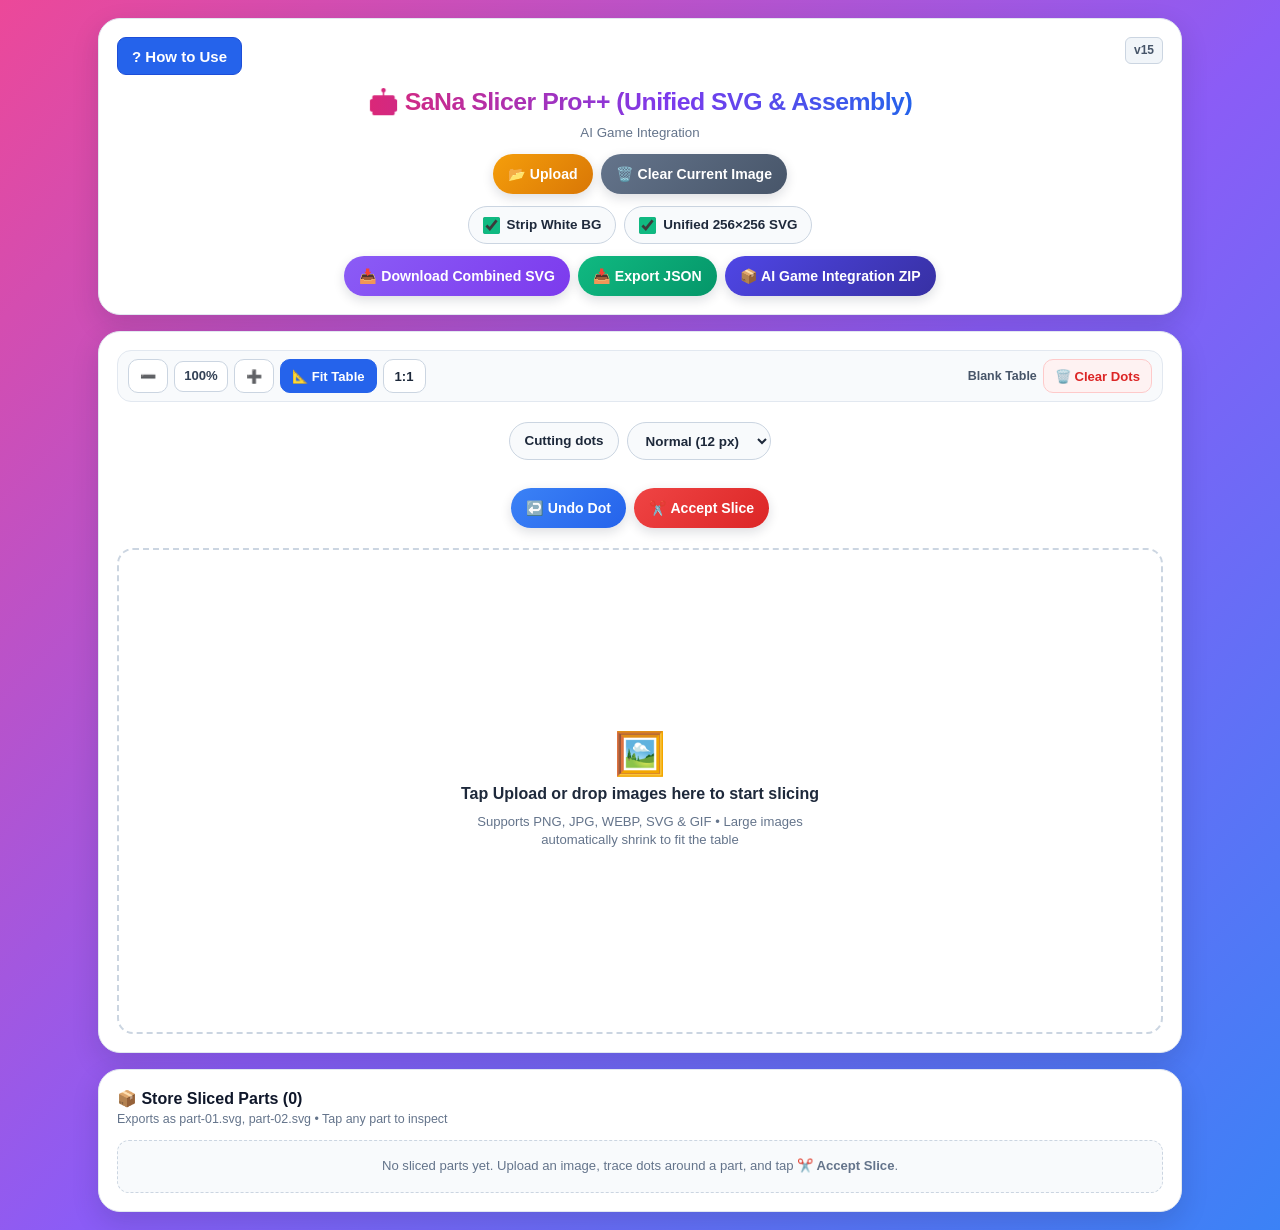
<file: index.html>
<!DOCTYPE html>
<html lang="en"><head><meta charset="UTF-8"><meta name="viewport" content="width=device-width, initial-scale=1"><title>Slicer</title><link rel="manifest" href="manifest.json"><meta http-equiv="refresh" content="0; url=./sana-slicer.html"></head><body><a href="./sana-slicer.html">Open Slicer</a></body></html>
</file>
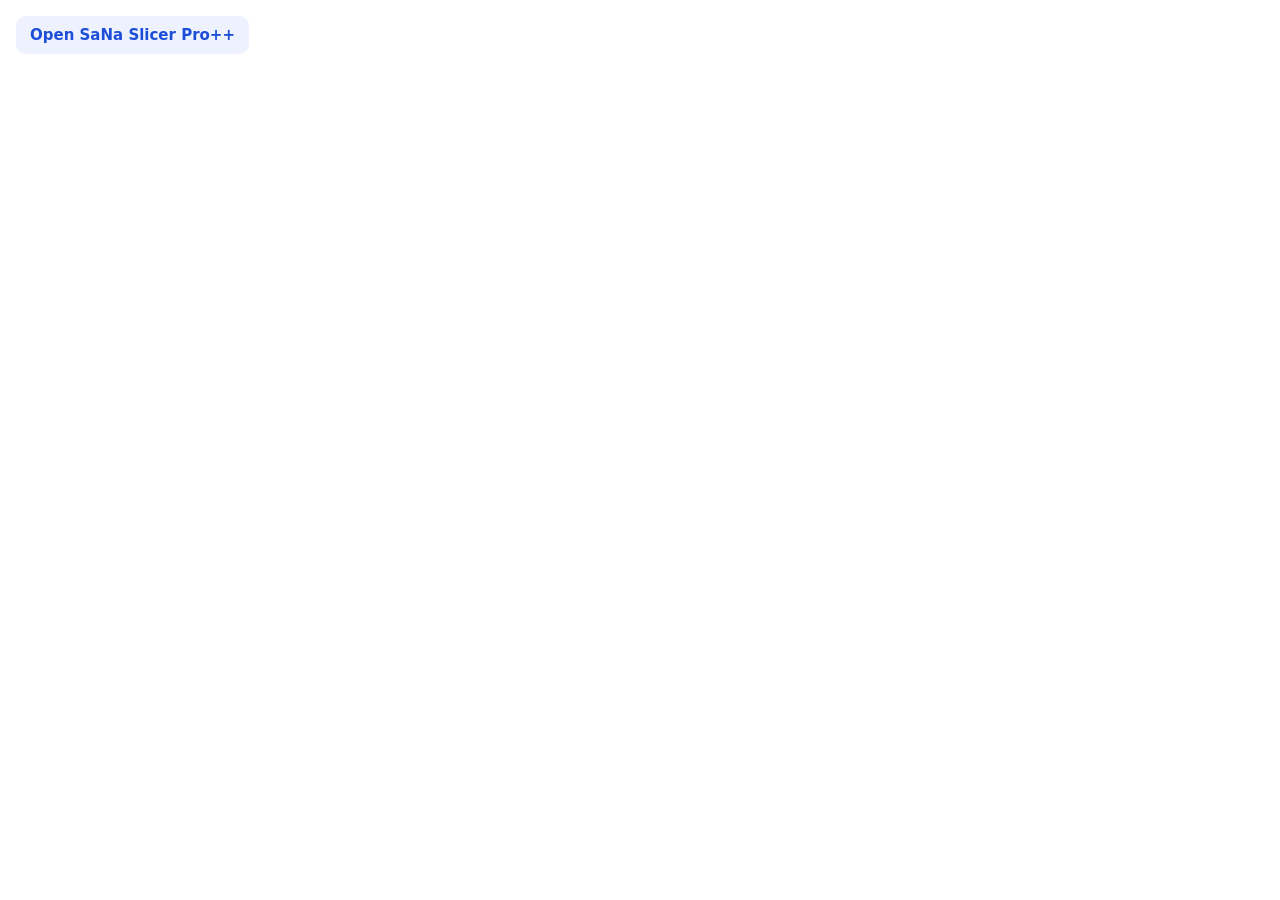
<file: navigation-snippet.html>
<!-- Paste inside the existing index.html, immediately after <body> -->
<a href="sana-slicer.html" style="display:inline-block;padding:10px 14px;margin:8px;border-radius:10px;background:#eef2ff;color:#1d4ed8;font:700 15px system-ui,sans-serif;text-decoration:none">Open SaNa Slicer Pro++</a>
</file>
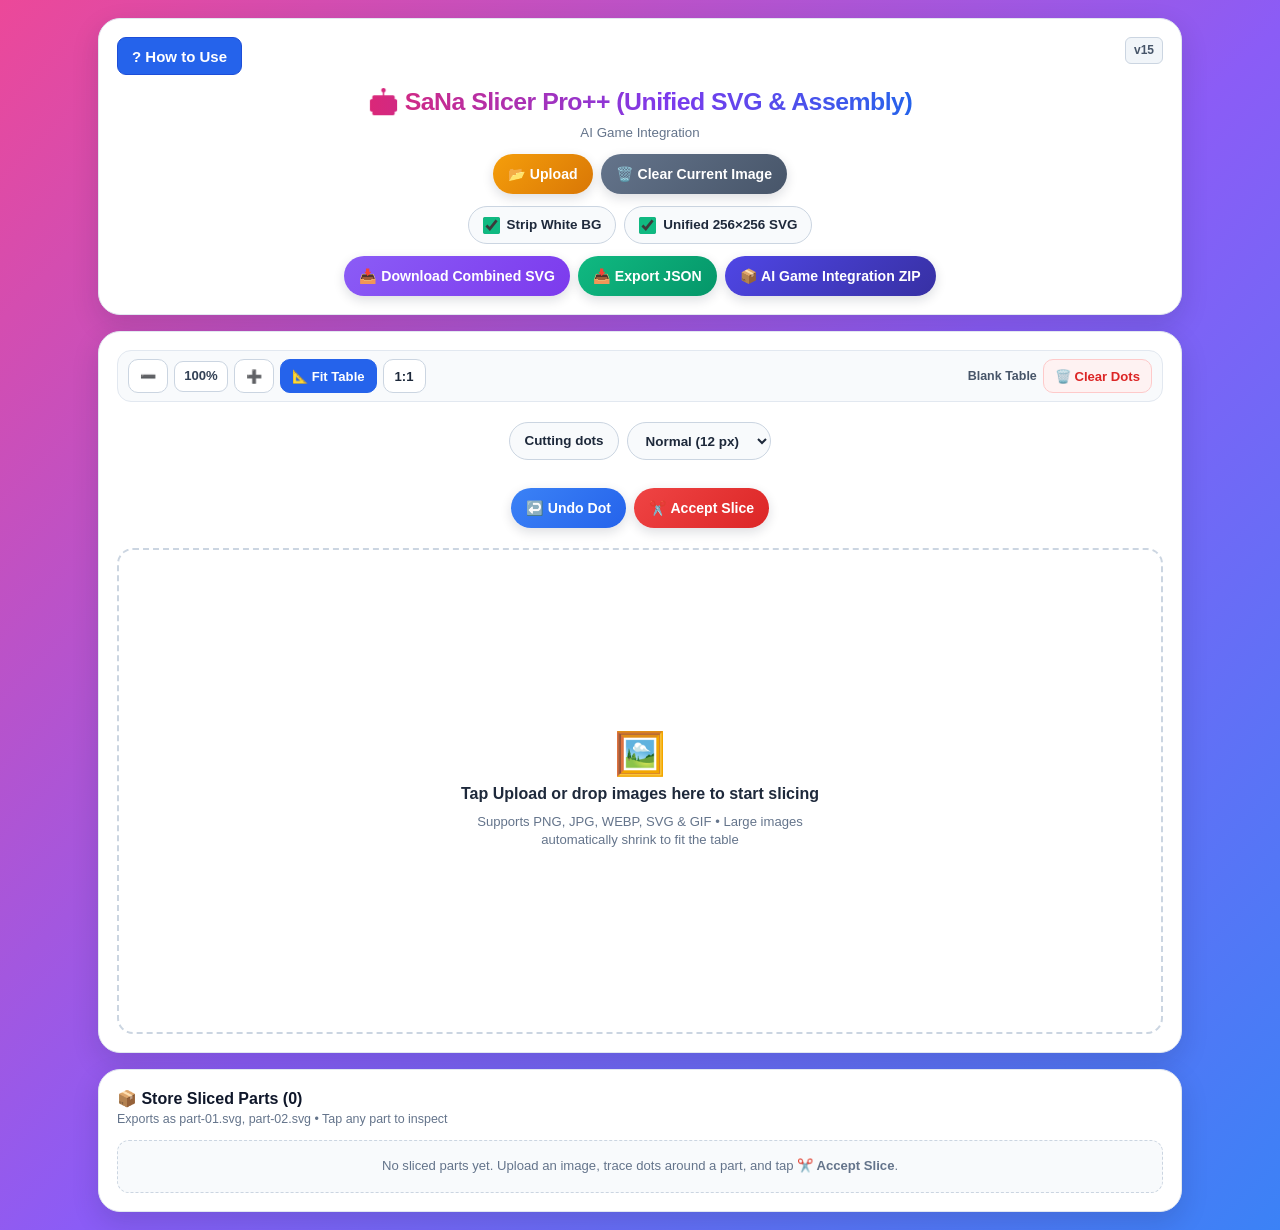
<file: sana-slicer.html>
<!DOCTYPE html>
<html lang="en">
<head>
  <meta charset="UTF-8" />
  <meta name="viewport" content="width=device-width, initial-scale=1.0, maximum-scale=5.0" />
  <title>SaNa Slicer Pro++ (Unified SVG &amp; Assembly)</title>
  <link rel="manifest" href="manifest.json">
  <meta name="apple-mobile-web-app-capable" content="yes">
  <meta name="apple-mobile-web-app-title" content="Slicer">
  <link rel="apple-touch-icon" href="icons/apple-touch-icon.png?v=2">
  <meta name="theme-color" content="#e07a5f">
  <style>
    /* =====================================================================
       1. BASE RESET & GRADIENT OUTER FRAME (100% SELF-CONTAINED OFFLINE CSS)
       ===================================================================== */
    *, *::before, *::after {
      box-sizing: border-box;
      margin: 0;
      padding: 0;
      -webkit-tap-highlight-color: transparent;
    }

    html, body {
      min-height: 100vh;
      width: 100%;
      font-family: -apple-system, BlinkMacSystemFont, "Segoe UI", Roboto, Helvetica, Arial, sans-serif;
      background: linear-gradient(135deg, #ec4899 0%, #8b5cf6 52%, #3b82f6 100%);
      color: #0f172a;
      line-height: 1.4;
      overflow-x: hidden;
    }

    /* Outer Gradient Padding Shell */
    .app-shell {
      width: 100%;
      max-width: 1120px;
      margin: 0 auto;
      padding: 10px;
      display: flex;
      flex-direction: column;
      gap: 12px;
    }

    @media (min-width: 768px) {
      .app-shell {
        padding: 18px;
        gap: 16px;
      }
    }

    /* Crisp White Rounded Card */
    .card {
      background: #ffffff;
      border-radius: 20px;
      border: 1.5px solid #e2e8f0;
      box-shadow: 0 10px 28px rgba(15, 23, 42, 0.14);
      padding: 14px;
      display: flex;
      flex-direction: column;
      gap: 12px;
    }

    @media (min-width: 768px) {
      .card {
        padding: 18px;
        border-radius: 22px;
      }
    }

    /* =====================================================================
       2. HEADER & ACTION PILL BUTTONS
       ===================================================================== */
    .app-header {
      text-align: center;
      display: flex;
      flex-direction: column;
      align-items: center;
      gap: 4px;
    }

    .app-title {
      font-size: clamp(1.12rem, 3.8vw, 1.55rem);
      font-weight: 800;
      letter-spacing: -0.02em;
      background: linear-gradient(90deg, #db2777 0%, #7c3aed 55%, #2563eb 100%);
      -webkit-background-clip: text;
      -webkit-text-fill-color: transparent;
      display: inline-flex;
      align-items: center;
      justify-content: center;
      gap: 8px;
      flex-wrap: wrap;
    }

    .pill-row {
      display: flex;
      flex-wrap: wrap;
      align-items: center;
      justify-content: center;
      gap: 8px;
    }

    .pill-btn {
      position: relative;
      display: inline-flex;
      align-items: center;
      justify-content: center;
      gap: 6px;
      padding: 10px 15px;
      border-radius: 9999px;
      border: none;
      font-size: 0.88rem;
      font-weight: 700;
      color: #ffffff;
      cursor: pointer;
      user-select: none;
      box-shadow: 0 4px 12px rgba(15, 23, 42, 0.14);
      transition: transform 0.14s ease, box-shadow 0.14s ease, filter 0.14s ease;
      overflow: hidden;
      min-height: 40px;
    }

    .pill-btn:hover {
      filter: brightness(1.05);
      transform: translateY(-1px);
    }

    .pill-btn:active {
      transform: scale(0.97);
    }

    /* Button Color Variants */
    .btn-orange {
      background: linear-gradient(135deg, #f59e0b 0%, #d97706 100%);
    }

    .btn-blue {
      background: linear-gradient(135deg, #3b82f6 0%, #2563eb 100%);
    }

    .btn-red {
      background: linear-gradient(135deg, #ef4444 0%, #dc2626 100%);
    }

    .btn-slate-red {
      background: linear-gradient(135deg, #64748b 0%, #475569 100%);
    }

    .btn-purple {
      background: linear-gradient(135deg, #8b5cf6 0%, #7c3aed 100%);
    }

    .btn-emerald {
      background: linear-gradient(135deg, #10b981 0%, #059669 100%);
    }

    .btn-indigo {
      background: linear-gradient(135deg, #4f46e5 0%, #3730a3 100%);
    }

    /* Native File Input Overlay Inside Upload Pill for 100% Mobile + Desktop Reliability */
    .upload-label {
      cursor: pointer;
    }

    .upload-label input[type="file"] {
      position: absolute;
      inset: 0;
      width: 100%;
      height: 100%;
      opacity: 0.001;
      cursor: pointer;
      z-index: 3;
    }

    .upload-label span {
      position: relative;
      z-index: 2;
      pointer-events: none;
    }

    /* Fallback native file bar if a sandboxed iframe blocks label-wrapped file pickers */
    .direct-picker-row {
      display: none;
      align-items: center;
      justify-content: center;
      gap: 8px;
      flex-wrap: wrap;
      padding: 6px 10px;
      border-radius: 12px;
      background: #fffbeb;
      border: 1px dashed #f59e0b;
      font-size: 0.78rem;
      color: #92400e;
    }

    .direct-picker-row.show {
      display: flex;
    }

    /* Checkbox Option Pills */
    .check-pill {
      display: inline-flex;
      align-items: center;
      gap: 7px;
      padding: 8px 14px;
      border-radius: 9999px;
      background: #f8fafc;
      border: 1.5px solid #cbd5e1;
      font-size: 0.84rem;
      font-weight: 700;
      color: #1e293b;
      cursor: pointer;
      user-select: none;
      min-height: 38px;
      transition: border-color 0.15s ease, background 0.15s ease;
    }

    .check-pill:hover {
      border-color: #8b5cf6;
      background: #f5f3ff;
    }

    .check-pill input[type="checkbox"] {
      width: 17px;
      height: 17px;
      accent-color: #10b981;
      cursor: pointer;
    }

    /* =====================================================================
       3. MULTI-IMAGE THUMBNAIL STRIP (HIDDEN WHEN BLANK)
       ===================================================================== */
    .thumb-bar-wrap {
      display: none;
      align-items: center;
      justify-content: space-between;
      gap: 10px;
      flex-wrap: wrap;
      padding-bottom: 4px;
      border-bottom: 1px solid #f1f5f9;
    }

    .thumb-strip {
      display: flex;
      align-items: center;
      gap: 10px;
      overflow-x: auto;
      padding: 4px 2px;
      flex: 1;
    }

    .thumb-item {
      position: relative;
      width: 66px;
      height: 66px;
      flex-shrink: 0;
      border-radius: 14px;
      border: 2px solid #cbd5e1;
      background: #f8fafc;
      cursor: pointer;
      overflow: visible;
      transition: transform 0.14s ease, border-color 0.14s ease, box-shadow 0.14s ease;
    }

    .thumb-item.active {
      border-color: #8b5cf6;
      box-shadow: 0 0 0 3px rgba(139, 92, 246, 0.24);
      transform: translateY(-1px);
    }

    .thumb-img-box {
      width: 100%;
      height: 100%;
      border-radius: 12px;
      overflow: hidden;
      display: flex;
      align-items: center;
      justify-content: center;
      background: #ffffff;
    }

    .thumb-img-box img {
      width: 100%;
      height: 100%;
      object-fit: contain;
      display: block;
    }

    .thumb-index {
      position: absolute;
      top: 4px;
      left: 4px;
      min-width: 20px;
      height: 20px;
      padding: 0 5px;
      border-radius: 9999px;
      background: #7c3aed;
      color: #ffffff;
      font-size: 0.72rem;
      font-weight: 800;
      display: flex;
      align-items: center;
      justify-content: center;
      box-shadow: 0 2px 5px rgba(0, 0, 0, 0.22);
      pointer-events: none;
    }

    .thumb-del {
      position: absolute;
      top: -6px;
      right: -6px;
      width: 22px;
      height: 22px;
      border-radius: 9999px;
      border: 2px solid #ffffff;
      background: #ef4444;
      color: #ffffff;
      font-size: 0.8rem;
      font-weight: 900;
      line-height: 1;
      display: flex;
      align-items: center;
      justify-content: center;
      cursor: pointer;
      box-shadow: 0 2px 6px rgba(239, 68, 68, 0.45);
      z-index: 5;
    }

    .thumb-del:hover {
      background: #dc2626;
      transform: scale(1.08);
    }

    /* =====================================================================
       4. ZOOM (- / +) & SLICING TABLE TOOLBAR
       ===================================================================== */
    .table-toolbar {
      display: flex;
      flex-wrap: wrap;
      align-items: center;
      justify-content: space-between;
      gap: 8px;
      background: #f8fafc;
      border: 1px solid #e2e8f0;
      border-radius: 14px;
      padding: 8px 10px;
    }

    .zoom-group {
      display: flex;
      align-items: center;
      gap: 6px;
      flex-wrap: wrap;
    }

    .mini-btn {
      display: inline-flex;
      align-items: center;
      justify-content: center;
      gap: 4px;
      padding: 6px 11px;
      min-height: 34px;
      min-width: 36px;
      border-radius: 10px;
      border: 1.5px solid #cbd5e1;
      background: #ffffff;
      color: #1e293b;
      font-size: 0.82rem;
      font-weight: 700;
      cursor: pointer;
      user-select: none;
      transition: background 0.12s ease, border-color 0.12s ease;
    }

    .mini-btn:hover {
      background: #f1f5f9;
      border-color: #94a3b8;
    }

    .mini-btn:active {
      transform: scale(0.96);
    }

    .mini-btn-primary {
      background: #2563eb;
      border-color: #2563eb;
      color: #ffffff;
    }

    .mini-btn-primary:hover {
      background: #1d4ed8;
      border-color: #1d4ed8;
    }

    .mini-btn-danger {
      background: #fef2f2;
      border-color: #fecaca;
      color: #dc2626;
    }

    .mini-btn-danger:hover {
      background: #fee2e2;
      border-color: #fca5a5;
    }

    .zoom-readout {
      min-width: 54px;
      text-align: center;
      padding: 5px 8px;
      border-radius: 9px;
      background: #ffffff;
      border: 1px solid #cbd5e1;
      font-size: 0.82rem;
      font-weight: 800;
      color: #334155;
      font-variant-numeric: tabular-nums;
    }

    .dim-readout {
      font-size: 0.78rem;
      font-weight: 600;
      color: #475569;
      font-variant-numeric: tabular-nums;
    }

    /* =====================================================================
       5. SLICING TABLE VIEWPORT & BLANK DROPZONE
       ===================================================================== */
    .table-viewport {
      position: relative;
      width: 100%;
      min-height: 320px;
      height: 54vh;
      max-height: 600px;
      border-radius: 16px;
      border: 2px dashed #cbd5e1;
      background-color: #ffffff;
      overflow: auto;
      display: flex;
      align-items: center;
      justify-content: center;
      transition: border-color 0.15s ease, background-color 0.15s ease;
    }

    .table-viewport.drag-over {
      border-color: #8b5cf6;
      background-color: #f5f3ff;
    }

    .table-viewport.has-image {
      border-style: solid;
      border-color: #e2e8f0;
      background: #fff;
    }

    .empty-dropzone {
      width: 100%;
      height: 100%;
      min-height: 300px;
      display: flex;
      flex-direction: column;
      align-items: center;
      justify-content: center;
      text-align: center;
      padding: 24px;
      cursor: pointer;
      gap: 8px;
      color: #475569;
    }

    .empty-icon {
      font-size: 2.6rem;
      line-height: 1;
    }

    .empty-title {
      font-size: 1rem;
      font-weight: 800;
      color: #1e293b;
    }

    .empty-sub {
      font-size: 0.82rem;
      color: #64748b;
      max-width: 340px;
    }

    .canvas-stage {
      display: none;
      position: relative;
      margin: auto;
      padding: 0;
      flex-shrink: 0;
      line-height: 0;
    }

    #slicingCanvas {
      display: block;
      border-radius: 6px;
      background: #fff;
      cursor: crosshair;
      touch-action: none;
    }

    .helper-hint {
      text-align: center;
      font-size: 0.8rem;
      color: #475569;
    }

    /* =====================================================================
       6. STORE SLICED PARTS TRAY & INSPECT MODAL
       ===================================================================== */
    .store-header {
      display: flex;
      align-items: center;
      justify-content: space-between;
      gap: 8px;
      flex-wrap: wrap;
    }

    .store-title {
      font-size: 1rem;
      font-weight: 800;
      color: #0f172a;
      display: flex;
      align-items: center;
      gap: 6px;
    }

    .store-sub {
      font-size: 0.78rem;
      color: #64748b;
    }

    .parts-grid {
      display: grid;
      grid-template-columns: repeat(auto-fill, minmax(136px, 1fr));
      gap: 10px;
    }

    .parts-empty {
      grid-column: 1 / -1;
      text-align: center;
      padding: 16px;
      border-radius: 12px;
      background: #f8fafc;
      border: 1px dashed #cbd5e1;
      font-size: 0.82rem;
      color: #64748b;
    }

    .part-card {
      background: #f8fafc;
      border: 1.5px solid #e2e8f0;
      border-radius: 14px;
      padding: 8px;
      display: flex;
      flex-direction: column;
      gap: 6px;
      transition: border-color 0.14s ease, transform 0.14s ease;
    }

    .part-card:hover {
      border-color: #8b5cf6;
      transform: translateY(-1px);
    }

    .part-preview {
      width: 100%;
      height: 92px;
      border-radius: 10px;
      background-color: #ffffff;
      background-image:
        linear-gradient(45deg, #f1f5f9 25%, transparent 25%),
        linear-gradient(-45deg, #f1f5f9 25%, transparent 25%),
        linear-gradient(45deg, transparent 75%, #f1f5f9 75%),
        linear-gradient(-45deg, transparent 75%, #f1f5f9 75%);
      background-size: 14px 14px;
      background-position: 0 0, 0 7px, 7px -7px, -7px 0;
      border: 1px solid #e2e8f0;
      display: flex;
      align-items: center;
      justify-content: center;
      overflow: hidden;
      cursor: pointer;
      padding: 4px;
    }

    .part-preview img {
      max-width: 100%;
      max-height: 100%;
      object-fit: contain;
    }

    .part-name {
      font-size: 0.78rem;
      font-weight: 800;
      color: #1e293b;
      white-space: nowrap;
      overflow: hidden;
      text-overflow: ellipsis;
    }

    .part-meta {
      font-size: 0.7rem;
      color: #64748b;
      font-variant-numeric: tabular-nums;
    }

    .part-actions {
      display: flex;
      align-items: center;
      gap: 4px;
    }

    .part-btn {
      flex: 1;
      padding: 5px 6px;
      border-radius: 8px;
      border: 1px solid #cbd5e1;
      background: #ffffff;
      color: #1e293b;
      font-size: 0.72rem;
      font-weight: 700;
      cursor: pointer;
    }

    .part-btn:hover {
      background: #f1f5f9;
    }

    .part-btn-del {
      color: #dc2626;
      border-color: #fecaca;
      background: #fef2f2;
      flex: 0 0 auto;
      padding: 5px 8px;
    }

    /* Toast Notification Banner */
    .toast {
      position: fixed;
      bottom: 18px;
      left: 50%;
      transform: translateX(-50%) translateY(100px);
      background: #0f172a;
      color: #ffffff;
      padding: 10px 18px;
      border-radius: 9999px;
      font-size: 0.84rem;
      font-weight: 700;
      box-shadow: 0 10px 25px rgba(15, 23, 42, 0.3);
      z-index: 9999;
      opacity: 0;
      transition: transform 0.22s ease, opacity 0.22s ease;
      max-width: 92vw;
      text-align: center;
      pointer-events: none;
    }

    .toast.show {
      transform: translateX(-50%) translateY(0);
      opacity: 1;
    }

    /* Inspect Modal */
    .modal-backdrop {
      position: fixed;
      inset: 0;
      background: rgba(15, 23, 42, 0.65);
      display: none;
      align-items: center;
      justify-content: center;
      padding: 16px;
      z-index: 9000;
    }

    .modal-backdrop.open {
      display: flex;
    }

    .modal-card {
      background: #ffffff;
      border-radius: 20px;
      max-width: 440px;
      width: 100%;
      padding: 18px;
      display: flex;
      flex-direction: column;
      gap: 12px;
      box-shadow: 0 20px 45px rgba(15, 23, 42, 0.35);
    }

    .modal-preview-box {
      width: 100%;
      height: 220px;
      border-radius: 14px;
      border: 1px solid #e2e8f0;
      background-image:
        linear-gradient(45deg, #f1f5f9 25%, transparent 25%),
        linear-gradient(-45deg, #f1f5f9 25%, transparent 25%),
        linear-gradient(45deg, transparent 75%, #f1f5f9 75%),
        linear-gradient(-45deg, transparent 75%, #f1f5f9 75%);
      background-size: 16px 16px;
      background-position: 0 0, 0 8px, 8px -8px, -8px 0;
      display: flex;
      align-items: center;
      justify-content: center;
      padding: 12px;
    }

    .modal-preview-box img {
      max-width: 100%;
      max-height: 100%;
      object-fit: contain;
    }
  </style>
</head>
<body>
  <!-- SaNa navigation: independent of slicer application controls -->
  

  <main class="app-shell">
    <!-- ===================================================================
         CARD 1: HEADER, UPLOAD, POLYGON ACTIONS & COMBINED/FOLDER EXPORTS
         =================================================================== -->
    <section class="card">
      <header class="app-header" style="position:relative;padding-top:48px">
        <small aria-label="Installed page version" style="position:absolute;top:0;right:0;font-size:12px;font-weight:700;color:#475569;background:#f1f5f9;border:1px solid #cbd5e1;border-radius:6px;padding:4px 8px">v15</small>
        <button type="button" id="slicerHelp" style="position:absolute;top:0;left:0;border:1px solid #1d4ed8;border-radius:9px;padding:8px 14px;background:#2563eb;color:#fff;font-size:15px;font-weight:700;min-height:38px;cursor:pointer">? How to Use</button>
        <h1 class="app-title">🤖 SaNa Slicer Pro++ (Unified SVG &amp; Assembly)</h1>
        <small style="display:block;text-align:center;color:#64748b">AI Game Integration</small>
      </header>

      <!-- Row 1: Upload, Undo Dot, Accept Slice, Clear Images -->
      <div class="pill-row">
        <label id="uploadLabelBtn" for="fileInput" class="pill-btn btn-orange upload-label" title="Open internal folder or gallery to upload images">
          <span>📂 Upload</span>
          <input type="file" id="fileInput" accept="image/*,.png,.jpg,.jpeg,.webp,.gif,.svg" multiple />
        </label>

        <button type="button" id="btnClearImages" class="pill-btn btn-slate-red" title="Remove only the selected image; stored parts remain">
          <span>🗑️ Clear Current Image</span>
        </button>
      </div>


      <!-- Row 2: Strip White BG & Unified 256x256 SVG Options -->
      <div class="pill-row">
        <label class="check-pill" title="Automatically make white background pixels transparent">
          <input type="checkbox" id="chkStripWhite" checked />
          <span>Strip White BG</span>
        </label>

        <label class="check-pill" title="Normalize exported SVG parts into a unified 256×256 viewBox">
          <input type="checkbox" id="chkUnified256" checked />
          <span>Unified 256×256 SVG</span>
        </label>
      </div>

      <!-- Row 3: Combined SVG, JSON Manifest, and One-Destination Folder Export -->
      <div class="pill-row">
        <button type="button" id="btnDownloadCombinedSvg" class="pill-btn btn-purple" title="Download single SVG containing both sliced parts and assembly">
          <span>📥 Download Combined SVG</span>
        </button>

        <button type="button" id="btnExportJson" class="pill-btn btn-emerald" title="Download assembly manifest JSON">
          <span>📥 Export JSON</span>
        </button>

        <button type="button" id="btnSaveOneFolder" class="pill-btn btn-indigo" title="Download one ZIP ready for SaNa Toddlers integration">
          <span>📦 AI Game Integration ZIP</span>
        </button>
      </div>

      <!-- Direct Fallback File Picker (Shown automatically if sandbox/frame needs direct picker) -->
      <div class="direct-picker-row" id="directPickerRow">
        <span>Folder picker blocked in frame?</span>
        <input type="file" id="directFileInput" accept="image/*,.png,.jpg,.jpeg,.webp,.gif,.svg" multiple style="max-width:210px;font-size:0.75rem;" />
      </div>
    </section>

    <!-- ===================================================================
         CARD 2: THUMBNAIL STRIP, ZOOM (-/+) FIT BAR & SLICING TABLE
         =================================================================== -->
    <section class="card">
      <!-- Multi-Image Switcher (Hidden when blank) -->
      <div class="thumb-bar-wrap" id="thumbBarWrap">
        <div class="thumb-strip" id="thumbStrip"></div>
        <button type="button" id="btnClearAllThumb" class="mini-btn mini-btn-danger" title="Remove all uploaded images; stored parts remain">
          🗑️ Clear All Images
        </button>
      </div>

      <!-- Zoom (- / +) & Fit Table Toolbar -->
      <div class="table-toolbar">
        <div class="zoom-group">
          <button type="button" id="btnZoomOut" class="mini-btn" title="Zoom Out (-)">➖</button>
          <span class="zoom-readout" id="zoomReadout">100%</span>
          <button type="button" id="btnZoomIn" class="mini-btn" title="Zoom In (+)">➕</button>
          <button type="button" id="btnFitTable" class="mini-btn mini-btn-primary" title="Fit image to slicing table">📐 Fit Table</button>
          <button type="button" id="btnZoom100" class="mini-btn" title="Reset zoom to 1:1">1:1</button>
        </div>

        <div class="zoom-group">
          <span class="dim-readout" id="dimReadout">Blank Table</span>
          <button type="button" id="btnClearDots" class="mini-btn mini-btn-danger" title="Clear current cut dots">🗑️ Clear Dots</button>
        </div>
      </div>

      <div class="pill-row" style="margin:8px 0">
        <label class="check-pill" for="dotSize">Cutting dots</label>
        <select id="dotSize" class="check-pill" aria-label="Cutting dot size">
          <option value="sharp">Sharp (4 px)</option>
          <option value="medium">Medium (8 px)</option>
          <option value="normal" selected>Normal (12 px)</option>
        </select>
      </div>
      <div class="pill-row" style="margin:8px 0">
        <button type="button" id="btnUndoDot" class="pill-btn btn-blue" title="Remove the last placed dot">
          <span>↩️ Undo Dot</span>
        </button>

        <button type="button" id="btnAcceptSlice" class="pill-btn btn-red" title="Cut and store the selected polygon slice">
          <span>✂️ Accept Slice</span>
        </button>

      </div>
      <!-- Slicing Table Viewport (100% Blank Dropzone by Default) -->
      <div class="table-viewport" id="tableViewport">
        <div class="empty-dropzone" id="emptyDropzone" role="button" tabindex="0" title="Click to open internal folder and select images">
          <div class="empty-icon">🖼️</div>
          <div class="empty-title">Tap Upload or drop images here to start slicing</div>
          <div class="empty-sub">Supports PNG, JPG, WEBP, SVG &amp; GIF • Large images automatically shrink to fit the table</div>
        </div>

        <div class="canvas-stage" id="canvasStage">
          <canvas id="slicingCanvas"></canvas>
        </div>
      </div>

      <p class="helper-hint" id="helperHint" style="display:none;">
        Tap or click around a part to place green/red cut dots, then tap <strong>✂️ Accept Slice</strong>. Each tap adds one dot; Undo Dot removes the last point.
      </p>
    </section>

    <!-- ===================================================================
         CARD 3: STORE SLICED PARTS TRAY
         =================================================================== -->
    <section class="card">
      <div class="store-header">
        <div>
          <div class="store-title" id="storeTitle">📦 Store Sliced Parts (0)</div>
          <div class="store-sub">Exports as part-01.svg, part-02.svg • Tap any part to inspect</div>
        </div>
        <button type="button" id="btnClearParts" class="mini-btn mini-btn-danger" style="display:none;">
          🗑️ Clear Parts
        </button>
      </div>

      <div class="parts-grid" id="partsGrid">
        <div class="parts-empty">No sliced parts yet. Upload an image, trace dots around a part, and tap <strong>✂️ Accept Slice</strong>.</div>
      </div>
    </section>
  </main>

  <!-- Toast Message Banner -->
  <div class="toast" id="toast"></div>

  <!-- Part Inspection Modal -->
  <div class="modal-backdrop" id="inspectModal">
    <div class="modal-card">
      <div style="display:flex;align-items:center;justify-content:space-between;">
        <strong id="modalTitle" style="font-size:1rem;color:#0f172a;">part-01.svg</strong>
        <button type="button" id="btnCloseModal" class="mini-btn">✕ Close</button>
      </div>
      <div class="modal-preview-box">
        <img id="modalImg" alt="Sliced part preview" />
      </div>
      <div id="modalMeta" style="font-size:0.8rem;color:#475569;"></div>
      <div style="display:flex;gap:8px;justify-content:flex-end;">
        <button type="button" id="btnModalDownload" class="pill-btn btn-purple" style="padding:8px 14px;font-size:0.82rem;">
          📥 Download SVG
        </button>
      </div>
    </div>
  </div>

  <script>
    /* =====================================================================
       1. APPLICATION STATE (100% BLANK INITIALIZATION)
       ===================================================================== */
    const state = {
      images: [],        // Array of { id, name, dataUrl, img, width, height, dots: [], zoom: 1, fitMode: true }
      activeIdx: 0,
      parts: [],         // Array of { id, filename, svgContent, svgDataUrl, pngDataUrl, x, y, width, height, polygon, sourceName, sourceW, sourceH }
      stripWhiteBg: true,
      unified256: true,
      dragDotIdx: -1,
      inspectedPart: null
    };

    const el = {
      uploadLabelBtn: document.getElementById('uploadLabelBtn'),
      fileInput: document.getElementById('fileInput'),
      directPickerRow: document.getElementById('directPickerRow'),
      directFileInput: document.getElementById('directFileInput'),
      btnUndoDot: document.getElementById('btnUndoDot'),
      btnAcceptSlice: document.getElementById('btnAcceptSlice'),
      btnClearImages: document.getElementById('btnClearImages'),
      btnClearAllThumb: document.getElementById('btnClearAllThumb'),
      chkStripWhite: document.getElementById('chkStripWhite'),
      chkUnified256: document.getElementById('chkUnified256'),
      btnDownloadCombinedSvg: document.getElementById('btnDownloadCombinedSvg'),
      btnExportJson: document.getElementById('btnExportJson'),
      btnSaveOneFolder: document.getElementById('btnSaveOneFolder'),
      thumbBarWrap: document.getElementById('thumbBarWrap'),
      thumbStrip: document.getElementById('thumbStrip'),
      btnZoomOut: document.getElementById('btnZoomOut'),
      btnZoomIn: document.getElementById('btnZoomIn'),
      btnFitTable: document.getElementById('btnFitTable'),
      btnZoom100: document.getElementById('btnZoom100'),
      btnClearDots: document.getElementById('btnClearDots'),
      zoomReadout: document.getElementById('zoomReadout'),
      dimReadout: document.getElementById('dimReadout'),
      tableViewport: document.getElementById('tableViewport'),
      emptyDropzone: document.getElementById('emptyDropzone'),
      canvasStage: document.getElementById('canvasStage'),
      canvas: document.getElementById('slicingCanvas'),
      helperHint: document.getElementById('helperHint'),
      storeTitle: document.getElementById('storeTitle'),
      btnClearParts: document.getElementById('btnClearParts'),
      partsGrid: document.getElementById('partsGrid'),
      toast: document.getElementById('toast'),
      inspectModal: document.getElementById('inspectModal'),
      modalTitle: document.getElementById('modalTitle'),
      modalImg: document.getElementById('modalImg'),
      modalMeta: document.getElementById('modalMeta'),
      btnCloseModal: document.getElementById('btnCloseModal'),
      btnModalDownload: document.getElementById('btnModalDownload')
    };

    const dotProfiles = { sharp: {radius:2, hit:3, line:1}, medium:{radius:4, hit:6, line:1.5}, normal:{radius:6, hit:9, line:2.5} };
    const dotSize = document.getElementById('dotSize');
    let board = {x:0,y:0,sx:1,sy:1,w:1,h:1};
    dotSize.addEventListener('change', renderCanvas);
    const ctx = el.canvas.getContext('2d');
    let toastTimer = null;

    function showToast(msg) {
      el.toast.textContent = msg;
      el.toast.classList.add('show');
      clearTimeout(toastTimer);
      toastTimer = setTimeout(() => {
        el.toast.classList.remove('show');
      }, 2800);
    }

    function getActiveImage() {
      if (!state.images.length) return null;
      if (state.activeIdx < 0 || state.activeIdx >= state.images.length) {
        state.activeIdx = 0;
      }
      return state.images[state.activeIdx];
    }

    /* =====================================================================
       2. IMAGE UPLOAD, AUTO-FIT TO TABLE & CLEAR HANDLERS
       ===================================================================== */
    function computeFitZoom(imgW, imgH) {
      const rect = el.tableViewport.getBoundingClientRect();
      const availW = Math.max(220, (rect.width || window.innerWidth - 48) - 56);
      const availH = Math.max(220, (rect.height || 360) - 56);
      const scale = Math.min(availW / imgW, availH / imgH, 1.5);
      return Math.max(0.05, Number(scale.toFixed(4)));
    }

    function openInternalFolderPicker() {
      // Allow native file input overlay to handle direct tap first; if triggered programmatically
      // from empty dropzone or keyboard, call showPicker() or click() with safe fallback.
      try {
        if (typeof el.fileInput.showPicker === 'function') {
          el.fileInput.showPicker();
          return;
        }
      } catch (_) {}

      try {
        el.fileInput.click();
      } catch (_) {
        el.directPickerRow.classList.add('show');
      }
    }

    function loadFiles(fileList) {
      const files = Array.from(fileList || []).filter(f => {
        if (!f) return false;
        if (f.type && f.type.startsWith('image/')) return true;
        return /\.(png|jpe?g|webp|gif|svg|bmp|avif)$/i.test(f.name || '');
      });

      if (!files.length) {
        showToast('Please select a valid image file (PNG, JPG, WEBP, SVG, GIF).');
        return;
      }

      let loadedCount = 0;
      files.forEach((file) => {
        const reader = new FileReader();
        reader.onload = (ev) => {
          const dataUrl = ev.target.result;
          const img = new Image();
          img.onload = () => {
            const natW = img.naturalWidth || img.width || 512;
            const natH = img.naturalHeight || img.height || 512;
            const fitZoom = computeFitZoom(natW, natH);

            state.images.push({
              id: 'img-' + Date.now() + '-' + Math.random().toString(36).slice(2, 6),
              name: file.name || ('image-' + (state.images.length + 1) + '.png'),
              dataUrl,
              img,
              width: natW,
              height: natH,
              dots: [],
              zoom: fitZoom,
              fitMode: true
            });

            loadedCount++;
            if (loadedCount === files.length) {
              state.activeIdx = state.images.length - 1;
              renderAll();
              showToast(`Loaded ${files.length} image${files.length > 1 ? 's' : ''} (auto-fitted to table)`);
            }
          };
          img.onerror = () => {
            showToast(`Could not decode ${file.name}`);
          };
          img.src = dataUrl;
        };
        reader.readAsDataURL(file);
      });
    }

    function handleFileInputChange(e) {
      if (e.target.files && e.target.files.length) {
        loadFiles(e.target.files);
        e.target.value = '';
      }
    }

    el.fileInput.addEventListener('change', handleFileInputChange);
    el.directFileInput.addEventListener('change', handleFileInputChange);

    // Ensure tapping Upload pill always triggers picker even if overlay is bypassed on some devices
    el.uploadLabelBtn.addEventListener('click', (e) => {
      if (e.target === el.fileInput) return;
      // Let standard label-to-input association fire natively; if nothing opens within 350ms
      // (e.g. inside restricted sandbox/webview), reveal direct picker bar.
      setTimeout(() => {
        if (!document.hasFocus()) return;
        el.directPickerRow.classList.add('show');
      }, 450);
    });

    // Clicking empty slicing table dropzone opens internal folder picker
    el.emptyDropzone.addEventListener('click', (e) => {
      e.preventDefault();
      openInternalFolderPicker();
    });

    el.emptyDropzone.addEventListener('keydown', (e) => {
      if (e.key === 'Enter' || e.key === ' ') {
        e.preventDefault();
        openInternalFolderPicker();
      }
    });

    // Drag & Drop onto Slicing Table
    el.tableViewport.addEventListener('dragover', (e) => {
      e.preventDefault();
      el.tableViewport.classList.add('drag-over');
    });

    el.tableViewport.addEventListener('dragleave', () => {
      el.tableViewport.classList.remove('drag-over');
    });

    el.tableViewport.addEventListener('drop', (e) => {
      e.preventDefault();
      el.tableViewport.classList.remove('drag-over');
      if (e.dataTransfer && e.dataTransfer.files && e.dataTransfer.files.length) {
        loadFiles(e.dataTransfer.files);
      }
    });

    // Clipboard Paste (Ctrl+V)
    window.addEventListener('paste', (e) => {
      const items = e.clipboardData && e.clipboardData.items;
      if (!items) return;
      const pasted = [];
      for (let i = 0; i < items.length; i++) {
        if (items[i].type.startsWith('image/')) {
          const f = items[i].getAsFile();
          if (f) pasted.push(f);
        }
      }
      if (pasted.length) {
        loadFiles(pasted);
      }
    });

    // Remove Single Image Thumbnail
    function removeImageAt(index) {
      state.images.splice(index, 1);
      if (state.activeIdx >= state.images.length) {
        state.activeIdx = Math.max(0, state.images.length - 1);
      }
      renderAll();
      showToast('Removed image');
    }

    // Clear All Uploaded Images
    function clearAllImages() {
      if (!state.images.length) {
        showToast('Workspace is already blank');
        return;
      }
      state.images = [];
      state.activeIdx = 0;
      renderAll();
      showToast('Cleared all uploaded images');
    }

    el.btnClearImages.addEventListener('click', () => { if (getActiveImage()) removeImageAt(state.activeIdx); });
    el.btnClearAllThumb.addEventListener('click', clearAllImages);

    /* =====================================================================
       3. ZOOM (- / +) & FIT TABLE CONTROLS
       ===================================================================== */
    function adjustZoom(delta) {
      const item = getActiveImage();
      if (!item) return;
      item.fitMode = false;
      item.zoom = Math.min(4, Math.max(0.05, Number((item.zoom + delta).toFixed(3))));
      renderCanvas();
    }

    el.btnZoomOut.addEventListener('click', () => adjustZoom(-0.1));
    el.btnZoomIn.addEventListener('click', () => adjustZoom(0.1));

    el.btnFitTable.addEventListener('click', () => {
      const item = getActiveImage();
      if (!item) return;
      item.fitMode = true;
      item.zoom = computeFitZoom(item.width, item.height);
      renderCanvas();
      showToast('Fitted image to slicing table');
    });

    el.btnZoom100.addEventListener('click', () => {
      const item = getActiveImage();
      if (!item) return;
      item.fitMode = false;
      item.zoom = 1;
      renderCanvas();
    });

    el.tableViewport.addEventListener('wheel', (e) => {
      if (!e.ctrlKey && !e.metaKey) return;
      const item = getActiveImage();
      if (!item) return;
      e.preventDefault();
      adjustZoom(e.deltaY < 0 ? 0.08 : -0.08);
    }, { passive: false });

    window.addEventListener('resize', () => {
      const item = getActiveImage();
      if (item && item.fitMode) {
        item.zoom = computeFitZoom(item.width, item.height);
        renderCanvas();
      }
    });

    /* =====================================================================
       4. DOT-BY-DOT POLYGON SLICING CANVAS INTERACTION
       ===================================================================== */
    function getPointerCanvasCoords(e) {
      const item = getActiveImage();
      if (!item) return null;
      const rect = el.canvas.getBoundingClientRect();
      const x = ((e.clientX - rect.left) * board.w / rect.width - board.x) / board.sx;
      const y = ((e.clientY - rect.top) * board.h / rect.height - board.y) / board.sy;
      return { x: Math.round(x * 10) / 10, y: Math.round(y * 10) / 10 };
    }

    let pendingTap = null;
    el.canvas.addEventListener('pointerdown', e => {
      if (!e.isPrimary || e.button !== 0 || !getActiveImage()) return;
      pendingTap = {id:e.pointerId,x:e.clientX,y:e.clientY,item:getActiveImage()};
      el.canvas.setPointerCapture(e.pointerId);
    });
    el.canvas.addEventListener('pointermove', e => {
      if (pendingTap && pendingTap.id === e.pointerId &&
          Math.hypot(e.clientX-pendingTap.x,e.clientY-pendingTap.y)>8) pendingTap.cancelled = true;
    });
    el.canvas.addEventListener('pointerup', e => {
      if (!pendingTap || pendingTap.id !== e.pointerId) return;
      const tap = pendingTap;
      pendingTap = null;
      if (tap.cancelled || tap.item !== getActiveImage() ||
          Math.hypot(e.clientX-tap.x,e.clientY-tap.y)>8) return;
      const pt = getPointerCanvasCoords(e);
      if (!pt) return;
      tap.item.dots.push(pt);
      renderCanvas();
    });
    el.canvas.addEventListener('pointercancel', () => { pendingTap = null; });
    el.canvas.addEventListener('lostpointercapture', () => { pendingTap = null; });

    el.btnUndoDot.addEventListener('click', () => {
      const item = getActiveImage();
      if (!item || !item.dots.length) {
        showToast('No dots to undo');
        return;
      }
      item.dots.pop();
      renderCanvas();
    });

    el.btnClearDots.addEventListener('click', () => {
      const item = getActiveImage();
      if (!item || !item.dots.length) return;
      item.dots = [];
      renderCanvas();
      showToast('Cleared cut dots');
    });

    /* =====================================================================
       5. POLYGON SLICE EXTRACTION & UNIFIED SVG GENERATION
       ===================================================================== */
    function stripNearWhiteBackground(imageData) {
      const data = imageData.data;
      for (let i = 0; i < data.length; i += 4) {
        const r = data[i];
        const g = data[i + 1];
        const b = data[i + 2];
        const a = data[i + 3];
        if (a > 0 && r > 240 && g > 240 && b > 240) {
          data[i + 3] = 0;
        }
      }
      return imageData;
    }

    // Rebuild remaining pixels from the original and all accepted polygons.
    function remainingImage(item) {
      const canvas = document.createElement('canvas');
      canvas.width = item.width;
      canvas.height = item.height;
      const g = canvas.getContext('2d');
      g.drawImage(item.img,0,0,item.width,item.height);
      g.globalCompositeOperation = 'destination-out';
      state.parts.filter(p => p.sourceId === item.id).forEach(p => {
        g.beginPath();
        p.polygon.forEach((v,i) => i ? g.lineTo(v.x,v.y) : g.moveTo(v.x,v.y));
        g.closePath();
        g.fill();
      });
      return canvas;
    }

    function acceptCurrentSlice() {
      const item = getActiveImage();
      if (!item) {
        showToast('Upload an image first');
        return;
      }
      if (item.dots.length < 3) {
        showToast('Place at least 3 dots around a part before accepting slice');
        return;
      }

      // Compute tight bounding box of polygon
      let minX = item.width, minY = item.height, maxX = 0, maxY = 0;
      item.dots.forEach((p) => {
        if (p.x < minX) minX = p.x;
        if (p.y < minY) minY = p.y;
        if (p.x > maxX) maxX = p.x;
        if (p.y > maxY) maxY = p.y;
      });

      minX = Math.max(0, Math.floor(minX));
      minY = Math.max(0, Math.floor(minY));
      maxX = Math.min(item.width, Math.ceil(maxX));
      maxY = Math.min(item.height, Math.ceil(maxY));

      if (maxX <= minX || maxY <= minY) { showToast("Cut must overlap the image"); return; }
      const cropW = Math.max(4, maxX - minX);
      const cropH = Math.max(4, maxY - minY);

      // Draw clipped polygon onto offscreen full-resolution canvas
      const offCanvas = document.createElement('canvas');
      offCanvas.width = cropW;
      offCanvas.height = cropH;
      const offCtx = offCanvas.getContext('2d');

      offCtx.save();
      offCtx.beginPath();
      item.dots.forEach((p, idx) => {
        const lx = p.x - minX;
        const ly = p.y - minY;
        if (idx === 0) offCtx.moveTo(lx, ly);
        else offCtx.lineTo(lx, ly);
      });
      offCtx.closePath();
      offCtx.clip();
      offCtx.drawImage(remainingImage(item), -minX, -minY, item.width, item.height);
      offCtx.restore();

      if (state.stripWhiteBg) {
        const imgData = offCtx.getImageData(0, 0, cropW, cropH);
        offCtx.putImageData(stripNearWhiteBackground(imgData), 0, 0);
      }

      const pngDataUrl = offCanvas.toDataURL('image/png');
      let partNum = 1;
      while (state.parts.some(p => p.id === `part-${String(partNum).padStart(2, '0')}`)) partNum++;
      const paddedNum = String(partNum).padStart(2, '0');
      const filename = `part-${paddedNum}.svg`;

      // Build standalone SVG (either Unified 256x256 or native crop dimensions)
      const useUnified = state.unified256;
      const svgW = useUnified ? 256 : cropW;
      const svgH = useUnified ? 256 : cropH;

      let imgX = 0, imgY = 0, imgDrawW = cropW, imgDrawH = cropH;
      if (useUnified) {
        const fitScale = Math.min(240 / cropW, 240 / cropH);
        imgDrawW = Math.round(cropW * fitScale * 100) / 100;
        imgDrawH = Math.round(cropH * fitScale * 100) / 100;
        imgX = Math.round(((256 - imgDrawW) / 2) * 100) / 100;
        imgY = Math.round(((256 - imgDrawH) / 2) * 100) / 100;
      }

      const localPolyStr = item.dots
        .map(p => `${Math.round((p.x - minX) * 10) / 10},${Math.round((p.y - minY) * 10) / 10}`)
        .join(' ');

      const svgContent = `<?xml version="1.0" encoding="UTF-8"?>
<svg xmlns="http://www.w3.org/2000/svg" width="${svgW}" height="${svgH}" viewBox="0 0 ${svgW} ${svgH}" data-part-id="part-${paddedNum}" data-assembly-x="${minX}" data-assembly-y="${minY}" data-orig-w="${cropW}" data-orig-h="${cropH}">
  <g id="part-${paddedNum}">
    <image href="${pngDataUrl}" x="${imgX}" y="${imgY}" width="${imgDrawW}" height="${imgDrawH}" preserveAspectRatio="xMidYMid meet" />
  </g>
</svg>`;

      const svgDataUrl = 'data:image/svg+xml;charset=utf-8,' + encodeURIComponent(svgContent);

      state.parts.push({
        id: `part-${paddedNum}`,
        filename,
        svgContent,
        svgDataUrl,
        pngDataUrl,
        x: minX,
        y: minY,
        width: cropW,
        height: cropH,
        localPolygon: localPolyStr,
        polygon: item.dots.map(p => ({ x: p.x, y: p.y })),
        sourceName: item.name,
        sourceId: item.id,
        sourceW: item.width,
        sourceH: item.height
      });

      // Reset dots for next slice
      item.dots = [];
      renderCanvas();
      renderPartsTray();
      showToast(`Saved ${filename} (${cropW}×${cropH}px)`);
    }

    el.btnAcceptSlice.addEventListener('click', acceptCurrentSlice);

    el.chkStripWhite.addEventListener('change', (e) => {
      state.stripWhiteBg = e.target.checked;
    });

    el.chkUnified256.addEventListener('change', (e) => {
      state.unified256 = e.target.checked;
    });

    /* =====================================================================
       6. COMBINED SVG (SLICED + ASSEMBLY) & JSON MANIFEST BUILDERS
       ===================================================================== */
    function buildCombinedSvgString() {
      const activeImg = getActiveImage();
      const baseW = Math.max(...state.parts.map(p => p.sourceW || p.x + p.width));
      const baseH = Math.max(...state.parts.map(p => p.sourceH || p.y + p.height));

      // Layout: Left side = Assembly Composite, Right side = Exploded Sliced Parts Grid
      const cols = Math.max(1, Math.ceil(Math.sqrt(state.parts.length)));
      const cellSize = 180;
      const gap = 20;
      const gridW = cols * (cellSize + gap) + gap;
      const rows = Math.max(1, Math.ceil(state.parts.length / cols));
      const gridH = rows * (cellSize + gap) + gap;

      const totalW = baseW + 60 + gridW;
      const totalH = Math.max(baseH + 80, gridH + 80);

      const defsXml = state.parts.map(p =>
        `    <image id="asset-${p.id}" href="${p.pngDataUrl}" width="${p.width}" height="${p.height}" />`
      ).join('\n');

      const assemblyXml = state.parts.map(p =>
        `    <use href="#asset-${p.id}" x="${p.x}" y="${p.y}" data-part-id="${p.id}" data-x="${p.x}" data-y="${p.y}" data-w="${p.width}" data-h="${p.height}" />`
      ).join('\n');

      const slicedXml = state.parts.map((p, idx) => {
        const col = idx % cols;
        const row = Math.floor(idx / cols);
        const boxX = baseW + 40 + gap + col * (cellSize + gap);
        const boxY = 50 + gap + row * (cellSize + gap);
        const scale = Math.min((cellSize - 24) / p.width, (cellSize - 24) / p.height, 1);
        const drawW = Math.round(p.width * scale * 100) / 100;
        const drawH = Math.round(p.height * scale * 100) / 100;
        const offX = Math.round((boxX + (cellSize - drawW) / 2) * 100) / 100;
        const offY = Math.round((boxY + (cellSize - drawH) / 2) * 100) / 100;

        return `    <g id="slice-${p.id}" data-part-id="${p.id}" data-assembly-x="${p.x}" data-assembly-y="${p.y}">
      <rect x="${boxX}" y="${boxY}" width="${cellSize}" height="${cellSize}" rx="12" fill="#f8fafc" stroke="#cbd5e1" stroke-width="1.5" />
      <image href="${p.pngDataUrl}" x="${offX}" y="${offY}" width="${drawW}" height="${drawH}" />
      <text x="${boxX + cellSize / 2}" y="${boxY + cellSize - 6}" text-anchor="middle" font-family="sans-serif" font-size="11" font-weight="bold" fill="#475569">${p.filename}</text>
    </g>`;
      }).join('\n');

      return `<?xml version="1.0" encoding="UTF-8"?>
<svg xmlns="http://www.w3.org/2000/svg" width="${totalW}" height="${totalH}" viewBox="0 0 ${totalW} ${totalH}">
  <defs>
${defsXml}
  </defs>

  <!-- Assembly Composite Group -->
  <g id="assembly" transform="translate(20, 50)">
    <text x="0" y="-14" font-family="sans-serif" font-size="16" font-weight="bold" fill="#1e293b">ASSEMBLY (${baseW}×${baseH})</text>
    <rect x="0" y="0" width="${baseW}" height="${baseH}" rx="12" fill="#ffffff" stroke="#94a3b8" stroke-dasharray="6 4" />
${assemblyXml}
  </g>

  <!-- Exploded Sliced Parts Group -->
  <g id="sliced-parts">
    <text x="${baseW + 60}" y="36" font-family="sans-serif" font-size="16" font-weight="bold" fill="#1e293b">SLICED PARTS (${state.parts.length})</text>
${slicedXml}
  </g>
</svg>`;
    }

    function buildAssemblyJsonString() {
      const activeImg = getActiveImage();
      const manifest = {
        generator: 'SaNa Slicer Pro++ (Unified SVG & Assembly)',
        exportedAt: new Date().toISOString(),
        unified256: state.unified256,
        stripWhiteBg: state.stripWhiteBg,
        canvas: {
          sourceImage: activeImg ? activeImg.name : (state.parts[0]?.sourceName || 'composite'),
          width: activeImg ? activeImg.width : (state.parts[0]?.sourceW || 512),
          height: activeImg ? activeImg.height : (state.parts[0]?.sourceH || 512)
        },
        totalParts: state.parts.length,
        parts: state.parts.map((p, index) => ({
          order: index + 1,
          id: p.id,
          filename: p.filename,
          sourceImage: p.sourceName,
          sourceId: p.sourceId,
          sourceDimensions: { width: p.sourceW, height: p.sourceH },
          svgContentBounds: (() => { const m = p.svgContent.match(/<image\s+href="[^"]+"\s+x="([^"]+)"\s+y="([^"]+)"\s+width="([^"]+)"\s+height="([^"]+)"/); return m ? {x:Number(m[1]),y:Number(m[2]),width:Number(m[3]),height:Number(m[4])} : null; })(),
          assemblyPosition: { x: p.x, y: p.y },
          dimensions: { width: p.width, height: p.height },
          polygonVertices: p.polygon
        }))
      };
      return JSON.stringify(manifest, null, 2);
    }

    function triggerBlobDownload(blob, filename) {
      const url = URL.createObjectURL(blob);
      const a = document.createElement('a');
      a.href = url;
      a.download = filename;
      document.body.appendChild(a);
      a.click();
      document.body.removeChild(a);
      setTimeout(() => URL.revokeObjectURL(url), 1500);
    }

    el.btnDownloadCombinedSvg.addEventListener('click', () => {
      if (!state.parts.length) {
        showToast('Slice at least 1 part before downloading Combined SVG');
        return;
      }
      const svgStr = buildCombinedSvgString();
      triggerBlobDownload(new Blob([svgStr], { type: 'image/svg+xml;charset=utf-8' }), 'combined-sliced-and-assembly.svg');
      showToast('Downloaded combined-sliced-and-assembly.svg');
    });

    el.btnExportJson.addEventListener('click', () => {
      if (!state.parts.length) {
        showToast('Slice at least 1 part before exporting JSON');
        return;
      }
      const jsonStr = buildAssemblyJsonString();
      triggerBlobDownload(new Blob([jsonStr], { type: 'application/json;charset=utf-8' }), 'assembly-manifest.json');
      showToast('Downloaded assembly-manifest.json');
    });

    /* =====================================================================
       7. ONE-DESTINATION FOLDER EXPORT (WINDOWS PICKER + OFFLINE ZIP FALLBACK)
       ===================================================================== */
    function createOfflineZipBlob(files) {
      // Zero-dependency STORE-mode ZIP builder for 100% offline mobile/browser support
      const encoder = new TextEncoder();
      const crcTable = new Uint32Array(256);
      for (let i = 0; i < 256; i++) {
        let c = i;
        for (let k = 0; k < 8; k++) c = (c & 1) ? (0xEDB88320 ^ (c >>> 1)) : (c >>> 1);
        crcTable[i] = c;
      }
      function crc32(bytes) {
        let crc = 0xFFFFFFFF;
        for (let i = 0; i < bytes.length; i++) {
          crc = crcTable[(crc ^ bytes[i]) & 0xFF] ^ (crc >>> 8);
        }
        return (crc ^ 0xFFFFFFFF) >>> 0;
      }

      const localParts = [];
      const centralParts = [];
      let offset = 0;

      files.forEach((f) => {
        const nameBytes = encoder.encode(f.name);
        const dataBytes = typeof f.content === 'string' ? encoder.encode(f.content) : f.content;
        const crc = crc32(dataBytes);

        const localHeader = new Uint8Array(30 + nameBytes.length);
        const lv = new DataView(localHeader.buffer);
        lv.setUint32(0, 0x04034b50, true);
        lv.setUint16(4, 20, true);
        lv.setUint16(6, 0x0800, true);
        lv.setUint16(8, 0, true);
        lv.setUint16(10, 0, true);
        lv.setUint16(12, 0, true);
        lv.setUint32(14, crc, true);
        lv.setUint32(18, dataBytes.length, true);
        lv.setUint32(22, dataBytes.length, true);
        lv.setUint16(26, nameBytes.length, true);
        lv.setUint16(28, 0, true);
        localHeader.set(nameBytes, 30);

        const centralHeader = new Uint8Array(46 + nameBytes.length);
        const cv = new DataView(centralHeader.buffer);
        cv.setUint32(0, 0x02014b50, true);
        cv.setUint16(4, 20, true);
        cv.setUint16(6, 20, true);
        cv.setUint16(8, 0x0800, true);
        cv.setUint16(10, 0, true);
        cv.setUint16(12, 0, true);
        cv.setUint16(14, 0, true);
        cv.setUint32(16, crc, true);
        cv.setUint32(20, dataBytes.length, true);
        cv.setUint32(24, dataBytes.length, true);
        cv.setUint16(28, nameBytes.length, true);
        cv.setUint16(30, 0, true);
        cv.setUint16(32, 0, true);
        cv.setUint16(34, 0, true);
        cv.setUint16(36, 0, true);
        cv.setUint32(38, 0, true);
        cv.setUint32(42, offset, true);
        centralHeader.set(nameBytes, 46);

        localParts.push(localHeader, dataBytes);
        centralParts.push(centralHeader);
        offset += localHeader.length + dataBytes.length;
      });

      const centralSize = centralParts.reduce((acc, b) => acc + b.length, 0);
      const eocd = new Uint8Array(22);
      const ev = new DataView(eocd.buffer);
      ev.setUint32(0, 0x06054b50, true);
      ev.setUint16(4, 0, true);
      ev.setUint16(6, 0, true);
      ev.setUint16(8, files.length, true);
      ev.setUint16(10, files.length, true);
      ev.setUint32(12, centralSize, true);
      ev.setUint32(16, offset, true);
      ev.setUint16(20, 0, true);

      return new Blob([...localParts, ...centralParts, eocd], { type: 'application/zip' });
    }

    el.btnSaveOneFolder.addEventListener('click', async () => {
      if (!state.parts.length) {
        showToast('Slice at least 1 part before saving to folder');
        return;
      }

      if (new Set(state.parts.map(p => p.sourceId)).size > 1) {
        showToast('Export one source image per assembly bundle. Clear stored parts before slicing another image.');
        return;
      }
      const manifest = JSON.parse(buildAssemblyJsonString());
      const first = state.parts[0];
      manifest.canvas = { sourceImage: first.sourceName, width: first.sourceW, height: first.sourceH };
      manifest.targetGame = 'SaNa Toddlers / Kids Assemble Exploring';
      manifest.schemaVersion = 2;
      manifest.coordinateSystem = {origin:'top-left',units:'source-image pixels',xDirection:'right',yDirection:'down'};
      manifest.assembledReference = 'assembled.svg';
      manifest.parts = manifest.parts.map(p => { const {svgContentBounds,...rest}=p; return {...rest,filename:p.id+'.png',nativePng:p.id+'.png',zIndex:p.order-1}; });
      const assembledSvg = '<svg xmlns="http://www.w3.org/2000/svg" width="'+first.sourceW+'" height="'+first.sourceH+'" viewBox="0 0 '+first.sourceW+' '+first.sourceH+'">'+state.parts.map(p=>'<image href="'+p.pngDataUrl+'" x="'+p.x+'" y="'+p.y+'" width="'+p.width+'" height="'+p.height+'"/>').join('')+'</svg>';
      const bundleFiles = [
        {name:'assembled.svg',content:assembledSvg},
        {name:'assembly-manifest.json',content:JSON.stringify(manifest,null,2)},
        {name:'README.txt',content:'AI GAME INTEGRATION PACKAGE - SaNa Toddlers / Kids Assemble Exploring. Use native transparent PNGs as movable pieces. Read assembly-manifest.json: filename identifies the asset, assemblyPosition is its top-left target, dimensions are native size, zIndex is drawing order. Scale positions and dimensions uniformly using original canvas width and height in portrait and landscape. No 256px padding. assembled.svg is a self-contained reference of accepted parts only. Verify completeness, PNG dimensions, references, drag/drop and snapping. Preserve existing games. Ask user for age group and game slot; do not deploy without approval.'},
        ...state.parts.map(p=>({name:p.id+'.png',content:Uint8Array.from(atob(p.pngDataUrl.split(',')[1]),ch=>ch.charCodeAt(0))}))
      ];
      if(new Set(bundleFiles.map(f=>f.name)).size!==bundleFiles.length || manifest.parts.some(p=>!bundleFiles.some(f=>f.name===p.filename))) {showToast('Invalid assembly package');return;}
      const zipBlob = createOfflineZipBlob(bundleFiles);
      triggerBlobDownload(zipBlob, 'sana-kids-assemble-bundle.zip');
      showToast('AI game integration ZIP downloaded');
    });

    /* =====================================================================
       8. RENDER FUNCTIONS (THUMBNAILS, CANVAS & PARTS TRAY)
       ===================================================================== */
    function renderThumbnails() {
      el.thumbStrip.innerHTML = '';
      const hasImages = state.images.length > 0;
      el.thumbBarWrap.style.display = hasImages ? 'flex' : 'none';

      if (!hasImages) return;

      state.images.forEach((item, idx) => {
        const card = document.createElement('div');
        card.className = 'thumb-item' + (idx === state.activeIdx ? ' active' : '');
        card.title = `${item.name} (${item.width}×${item.height})`;

        const imgBox = document.createElement('div');
        imgBox.className = 'thumb-img-box';
        const img = document.createElement('img');
        img.src = item.dataUrl;
        img.alt = item.name;
        imgBox.appendChild(img);

        const badge = document.createElement('span');
        badge.className = 'thumb-index';
        badge.textContent = String(idx + 1);

        const delBtn = document.createElement('button');
        delBtn.type = 'button';
        delBtn.className = 'thumb-del';
        delBtn.textContent = '×';
        delBtn.title = 'Remove this image';
        delBtn.addEventListener('click', (e) => {
          e.stopPropagation();
          removeImageAt(idx);
        });

        card.addEventListener('click', () => {
          state.activeIdx = idx;
          renderAll();
        });

        card.appendChild(imgBox);
        card.appendChild(badge);
        card.appendChild(delBtn);
        el.thumbStrip.appendChild(card);
      });
    }

    function renderCanvas() {
      const item = getActiveImage();
      if (!item) {
        el.tableViewport.classList.remove('has-image');
        el.emptyDropzone.style.display = 'flex';
        el.canvasStage.style.display = 'none';
        el.helperHint.style.display = 'none';
        el.zoomReadout.textContent = '100%';
        el.dimReadout.textContent = 'Blank Table';
        return;
      }

      el.tableViewport.classList.add('has-image');
      el.emptyDropzone.style.display = 'none';
      el.canvasStage.style.display = 'inline-block';
      el.helperHint.style.display = 'block';

      const dispW = Math.max(24, Math.round(item.width * item.zoom));
      const dispH = Math.max(24, Math.round(item.height * item.zoom));

      el.zoomReadout.textContent = `${Math.round(item.zoom * 100)}%`;
      el.dimReadout.textContent = `Orig: ${item.width}×${item.height} • Table: ${dispW}×${dispH}`;

      const dpr = Math.min(window.devicePixelRatio || 1, 2);
      const w = Math.max(el.tableViewport.clientWidth, dispW + 48);
      const h = Math.max(el.tableViewport.clientHeight, dispH + 48);
      board = {w,h,x:(w-dispW)/2,y:(h-dispH)/2,sx:dispW/item.width,sy:dispH/item.height};
      el.canvas.style.width = w + 'px';
      el.canvas.style.height = h + 'px';
      el.canvas.width = Math.round(w * dpr);
      el.canvas.height = Math.round(h * dpr);

      ctx.save();
      ctx.scale(dpr, dpr);
      ctx.fillStyle = "#ffffff";
      ctx.fillRect(0, 0, board.w, board.h);
      ctx.drawImage(remainingImage(item), board.x, board.y, dispW, dispH);

      // Draw polygon cut path & dots
      if (item.dots.length > 0) {
        const pts = item.dots.map(d => ({
          x: board.x + d.x * board.sx,
          y: board.y + d.y * board.sy
        }));

        // Red dotted lines connecting vertices
        ctx.save();
        ctx.beginPath();
        pts.forEach((p, i) => (i === 0 ? ctx.moveTo(p.x, p.y) : ctx.lineTo(p.x, p.y)));
        ctx.setLineDash([5, 5]);
        ctx.lineWidth = dotProfiles[dotSize.value].line;
        ctx.strokeStyle = '#ef4444';
        ctx.stroke();
        ctx.restore();

        // Draw vertex dots (First dot green, subsequent dots red)
        pts.forEach((p, i) => {
          ctx.save();
          ctx.beginPath();
          ctx.arc(p.x, p.y, dotProfiles[dotSize.value].radius + (i === 0 ? 0.5 : 0), 0, Math.PI * 2);
          ctx.fillStyle = i === 0 ? '#10b981' : '#ef4444';
          ctx.fill();
          ctx.lineWidth = dotSize.value === 'sharp' ? 0.7 : 1;
          ctx.strokeStyle = '#ffffff';
          ctx.stroke();
          ctx.restore();
        });
      }

      ctx.restore();
    }

    function renderPartsTray() {
      el.storeTitle.textContent = `📦 Store Sliced Parts (${state.parts.length})`;
      el.btnClearParts.style.display = state.parts.length ? 'inline-flex' : 'none';
      el.partsGrid.innerHTML = '';

      if (!state.parts.length) {
        const empty = document.createElement('div');
        empty.className = 'parts-empty';
        empty.innerHTML = 'No sliced parts yet. Upload an image, trace dots around a part, and tap <strong>✂️ Accept Slice</strong>.';
        el.partsGrid.appendChild(empty);
        return;
      }

      state.parts.forEach((part, idx) => {
        const card = document.createElement('div');
        card.className = 'part-card';

        const prev = document.createElement('div');
        prev.className = 'part-preview';
        prev.title = 'Tap to inspect';
        const img = document.createElement('img');
        img.src = part.svgDataUrl;
        img.alt = part.filename;
        prev.appendChild(img);
        prev.addEventListener('click', () => openInspectModal(part));

        const name = document.createElement('div');
        name.className = 'part-name';
        name.textContent = part.filename;

        const meta = document.createElement('div');
        meta.className = 'part-meta';
        meta.textContent = `${part.width}×${part.height} • (${part.x},${part.y})`;

        const actions = document.createElement('div');
        actions.className = 'part-actions';

        const dlBtn = document.createElement('button');
        dlBtn.type = 'button';
        dlBtn.className = 'part-btn';
        dlBtn.textContent = '📥 SVG';
        dlBtn.addEventListener('click', () => {
          triggerBlobDownload(new Blob([part.svgContent], { type: 'image/svg+xml;charset=utf-8' }), part.filename);
        });

        const delBtn = document.createElement('button');
        delBtn.type = 'button';
        delBtn.className = 'part-btn part-btn-del';
        delBtn.textContent = '🗑️';
        delBtn.title = 'Delete part';
        delBtn.addEventListener('click', () => {
          state.parts.splice(idx, 1);
          renderCanvas();
          renderPartsTray();
          showToast(`Deleted ${part.filename}`);
        });

        actions.appendChild(dlBtn);
        actions.appendChild(delBtn);

        card.appendChild(prev);
        card.appendChild(name);
        card.appendChild(meta);
        card.appendChild(actions);
        el.partsGrid.appendChild(card);
      });
    }

    el.btnClearParts.addEventListener('click', () => {
      state.parts = [];
      renderCanvas();
      renderPartsTray();
      showToast('Cleared all sliced parts');
    });

    /* =====================================================================
       9. INSPECT MODAL
       ===================================================================== */
    function openInspectModal(part) {
      state.inspectedPart = part;
      el.modalTitle.textContent = part.filename;
      el.modalImg.src = part.svgDataUrl;
      el.modalMeta.textContent = `Assembly Position: X=${part.x}px, Y=${part.y}px • Size: ${part.width}×${part.height}px • Source: ${part.sourceName}`;
      el.inspectModal.classList.add('open');
    }

    el.btnCloseModal.addEventListener('click', () => {
      el.inspectModal.classList.remove('open');
    });

    el.inspectModal.addEventListener('click', (e) => {
      if (e.target === el.inspectModal) {
        el.inspectModal.classList.remove('open');
      }
    });

    el.btnModalDownload.addEventListener('click', () => {
      if (!state.inspectedPart) return;
      triggerBlobDownload(
        new Blob([state.inspectedPart.svgContent], { type: 'image/svg+xml;charset=utf-8' }),
        state.inspectedPart.filename
      );
    });

    function renderAll() {
      renderThumbnails();
      renderCanvas();
      renderPartsTray();
    }

    // Initialize in 100% blank state
    renderAll();
  </script>
<script>if ('serviceWorker' in navigator) navigator.serviceWorker.register('./sw.js').catch(console.error);</script>
<dialog id="slicerHelpDialog" aria-labelledby="slicerHelpTitle" style="box-sizing:border-box;width:min(92vw,560px);max-height:85vh;overflow:auto;border:1px solid #cbd5e1;border-radius:16px;padding:20px;background:white;color:#1e293b">
<h2 id="slicerHelpTitle" style="margin:0 0 12px">How to Use &amp; Why</h2>
<p><strong>Why Slicer?</strong> Turn a robot, animal or other picture into separate movable pieces for kids' assembly games, especially SaNa Toddlers – Kids Assemble Exploring.</p>
<div id="helpRows" style="display:grid;gap:8px;margin:12px 0"><div style="display:flex;flex-wrap:wrap;align-items:center;gap:8px;border-bottom:1px solid #e2e8f0;padding:6px 0"><div data-help-controls="uploadLabelBtn" style="display:flex;flex-wrap:wrap;gap:4px;align-items:center;pointer-events:none"></div><span style="flex:1 1 150px;font-size:13px;line-height:1.4">Choose an image to slice.</span></div><div style="display:flex;flex-wrap:wrap;align-items:center;gap:8px;border-bottom:1px solid #e2e8f0;padding:6px 0"><div data-help-controls="btnZoomOut btnZoomIn btnFitTable btnZoom100" style="display:flex;flex-wrap:wrap;gap:4px;align-items:center;pointer-events:none"></div><span style="flex:1 1 150px;font-size:13px;line-height:1.4">Resize the image independently of the white board.</span></div><div style="display:flex;flex-wrap:wrap;align-items:center;gap:8px;border-bottom:1px solid #e2e8f0;padding:6px 0"><div data-help-controls="dotSize" style="display:flex;flex-wrap:wrap;gap:4px;align-items:center;pointer-events:none"></div><span style="flex:1 1 150px;font-size:13px;line-height:1.4">Sharp for narrow gaps, Medium for curves, Normal for large areas. Tap one point at a time.</span></div><div style="display:flex;flex-wrap:wrap;align-items:center;gap:8px;border-bottom:1px solid #e2e8f0;padding:6px 0"><div data-help-controls="btnUndoDot" style="display:flex;flex-wrap:wrap;gap:4px;align-items:center;pointer-events:none"></div><span style="flex:1 1 150px;font-size:13px;line-height:1.4">Remove the last cutting point.</span></div><div style="display:flex;flex-wrap:wrap;align-items:center;gap:8px;border-bottom:1px solid #e2e8f0;padding:6px 0"><div data-help-controls="btnAcceptSlice" style="display:flex;flex-wrap:wrap;gap:4px;align-items:center;pointer-events:none"></div><span style="flex:1 1 150px;font-size:13px;line-height:1.4">Cut the outlined part and move it to Store. Repeat for remaining parts.</span></div><div style="display:flex;flex-wrap:wrap;align-items:center;gap:8px;border-bottom:1px solid #e2e8f0;padding:6px 0"><div data-help-controls="chkStripWhite" style="display:flex;flex-wrap:wrap;gap:4px;align-items:center;pointer-events:none"></div><span style="flex:1 1 150px;font-size:13px;line-height:1.4">Remove white pixels; disable to retain white details.</span></div><div style="display:flex;flex-wrap:wrap;align-items:center;gap:8px;border-bottom:1px solid #e2e8f0;padding:6px 0"><div data-help-controls="chkUnified256" style="display:flex;flex-wrap:wrap;gap:4px;align-items:center;pointer-events:none"></div><span style="flex:1 1 150px;font-size:13px;line-height:1.4">Standardize individual SVG size, not native PNG game pieces.</span></div><div style="display:flex;flex-wrap:wrap;align-items:center;gap:8px;border-bottom:1px solid #e2e8f0;padding:6px 0"><div data-help-controls="btnDownloadCombinedSvg" style="display:flex;flex-wrap:wrap;gap:4px;align-items:center;pointer-events:none"></div><span style="flex:1 1 150px;font-size:13px;line-height:1.4"><strong>One SVG file:</strong> combined-sliced-and-assembly.svg.<br>Contains the accepted parts assembled at their original positions on the left, and separated parts on the right. Image data is embedded. Use to visually check cuts and reconstruction, share or view in a browser. Does not include separate PNG files or a JSON manifest.</span></div><div style="display:flex;flex-wrap:wrap;align-items:center;gap:8px;border-bottom:1px solid #e2e8f0;padding:6px 0"><div data-help-controls="btnExportJson" style="display:flex;flex-wrap:wrap;gap:4px;align-items:center;pointer-events:none"></div><span style="flex:1 1 150px;font-size:13px;line-height:1.4"><strong>One JSON file:</strong> assembly-manifest.json.<br>Contains source image dimensions, part count, IDs, SVG filenames, original X/Y positions, width/height, polygon vertices and export settings. Use for programming accurate placement. Contains no image pixels; supply matching image assets separately.</span></div><div style="display:flex;flex-wrap:wrap;align-items:center;gap:8px;border-bottom:1px solid #e2e8f0;padding:6px 0"><div data-help-controls="btnSaveOneFolder" style="display:flex;flex-wrap:wrap;gap:4px;align-items:center;pointer-events:none"></div><span style="flex:1 1 150px;font-size:13px;line-height:1.4"><strong>One ZIP:</strong> sana-kids-assemble-bundle.zip.<br>Contains one native transparent PNG per accepted part, assembled.svg (self-contained reconstructed image), assembly-manifest.json (PNG filenames, coordinates, dimensions and drawing order), and README.txt (AI integration instructions). Seven parts produce ten files. No duplicate individual SVGs or padded PNGs. Upload the ZIP directly to ChatGPT or another AI coding assistant; specify the game and age group. Verify assembly before deployment. Recommended for SaNa Toddlers Kids Assemble Exploring.</span></div><div style="display:flex;flex-wrap:wrap;align-items:center;gap:8px;border-bottom:1px solid #e2e8f0;padding:6px 0"><div data-help-controls="btnClearDots" style="display:flex;flex-wrap:wrap;gap:4px;align-items:center;pointer-events:none"></div><span style="flex:1 1 150px;font-size:13px;line-height:1.4">Clear the current cutting outline only.</span></div><div style="display:flex;flex-wrap:wrap;align-items:center;gap:8px;border-bottom:1px solid #e2e8f0;padding:6px 0"><div data-help-controls="btnClearImages" style="display:flex;flex-wrap:wrap;gap:4px;align-items:center;pointer-events:none"></div><span style="flex:1 1 150px;font-size:13px;line-height:1.4">Remove the selected image.</span></div><div style="display:flex;flex-wrap:wrap;align-items:center;gap:8px;border-bottom:1px solid #e2e8f0;padding:6px 0"><div data-help-controls="btnClearAllThumb" style="display:flex;flex-wrap:wrap;gap:4px;align-items:center;pointer-events:none"></div><span style="flex:1 1 150px;font-size:13px;line-height:1.4">Remove all uploaded images.</span></div><div style="display:flex;flex-wrap:wrap;align-items:center;gap:8px;border-bottom:1px solid #e2e8f0;padding:6px 0"><div data-help-controls="btnClearParts" style="display:flex;flex-wrap:wrap;gap:4px;align-items:center;pointer-events:none"></div><span style="flex:1 1 150px;font-size:13px;line-height:1.4">Remove stored parts. Export before clearing or leaving.</span></div></div>
<form method="dialog" style="text-align:right"><button class="pill-btn btn-blue" value="close">Close</button></form>
</dialog>
<script>
document.getElementById('slicerHelp').addEventListener('click',()=>{
 document.querySelectorAll('[data-help-controls]').forEach(row=>{
  row.replaceChildren();
  row.dataset.helpControls.split(' ').forEach(id=>{
   const original=document.getElementById(id);
   if(!original)return;
   const source=original.type==='checkbox'?original.closest('label'):original;
   const copy=source.cloneNode(true);
   [copy,...copy.querySelectorAll('*')].forEach(n=>{n.removeAttribute('id');n.removeAttribute('for');n.removeAttribute('name');n.removeAttribute('onclick');n.setAttribute('tabindex','-1');});
   copy.querySelectorAll('input[type=file]').forEach(n=>n.remove());
   copy.style.display='inline-flex';copy.style.margin='0';copy.style.fontSize='12px';copy.style.padding='6px 10px';copy.style.minHeight='0';copy.style.cursor='default';
   copy.setAttribute('inert','');copy.setAttribute('aria-hidden','true');
   row.appendChild(copy);
  });
 });
 document.getElementById('slicerHelpDialog').showModal();
});
</script>
</body>
</html>
</file>
